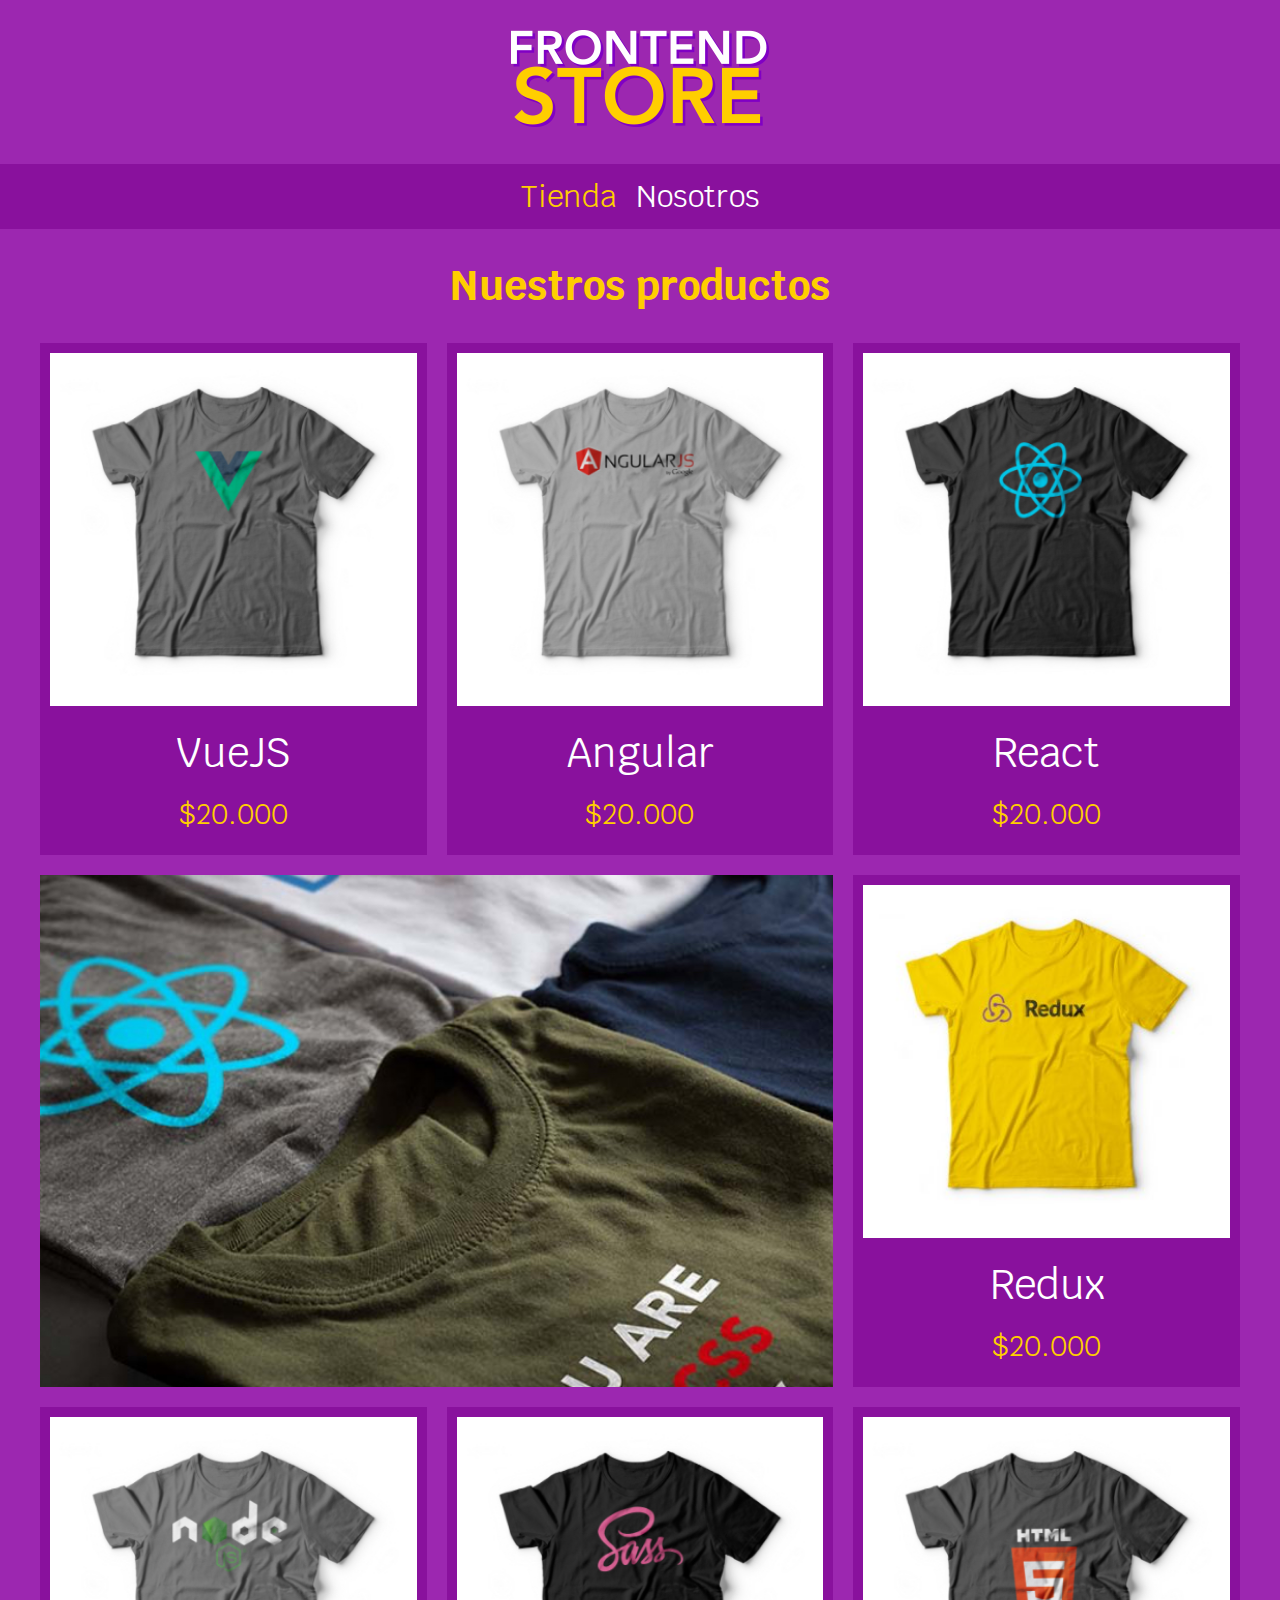
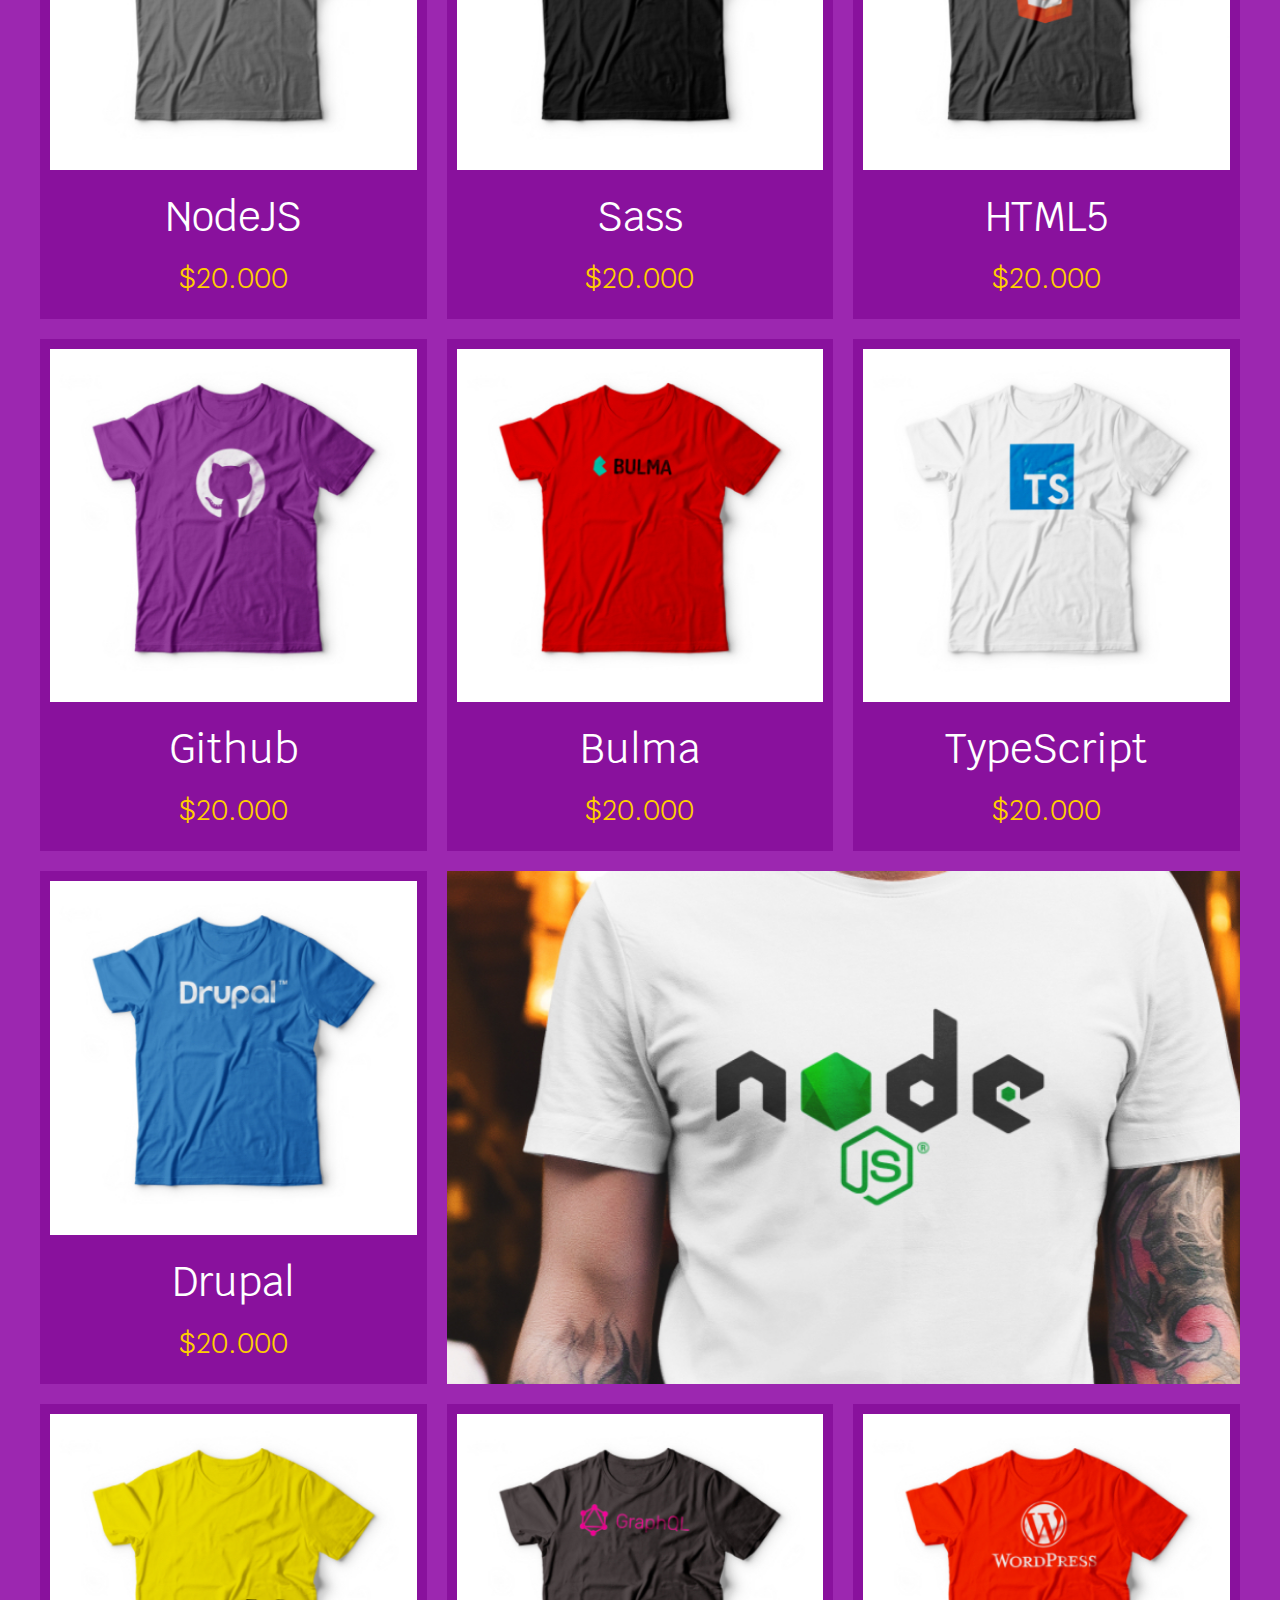
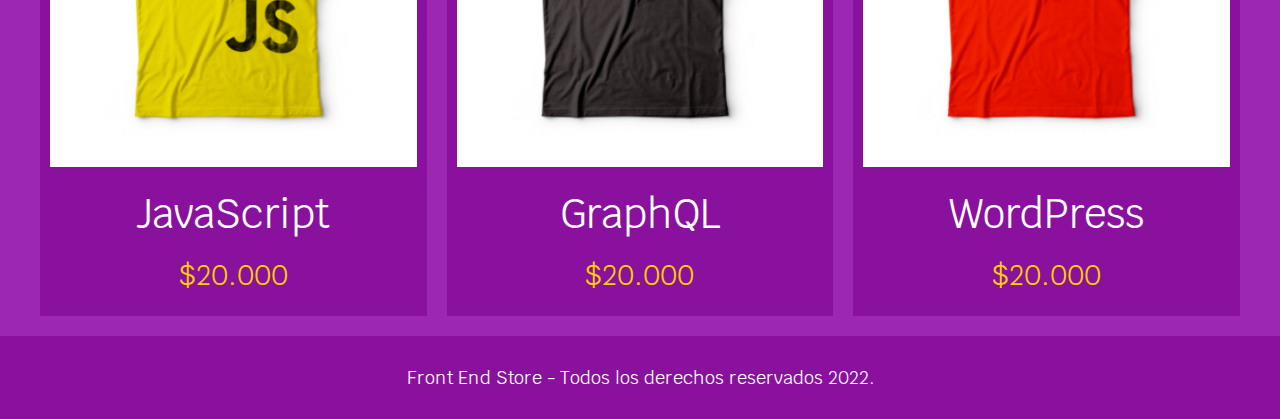
<file: index.html>
<!DOCTYPE html>
<html lang="en">
<head>
    <meta charset="UTF-8">
    <meta http-equiv="X-UA-Compatible" content="IE=edge">
    <meta name="viewport" content="width=device-width, initial-scale=1.0">
    <title>FrontEnd Store</title>

    <!-- Normalize -->
    <link rel="preload" href="css/normalize.css" as="style">
    <link rel="stylesheet" href="css/normalize.css">

    <!--Google font-->
    <link rel="preconnect" href="https://fonts.googleapis.com">
    <link rel="preconnect" href="https://fonts.gstatic.com" crossorigin>
    <link href="https://fonts.googleapis.com/css2?family=Krub:wght@400;700&display=swap" rel="stylesheet">
    
    <!-- Estilos -->
    <link rel="preload" href="css/styles.css" as="style">
    <link rel="stylesheet" href="css/styles.css">

</head>
<body>
    <header class="header">
        <a href="index.html">
            <img class="header__logo" src="img/logo.png" alt="logotipo"> 
        </a>
    </header>

    <nav class="navegacion">
        <a class="navegacion__enlace navegacion__enlace--activo" href="index.html">
            Tienda
        </a>
        <a class="navegacion__enlace" href="nosotros.html">
            Nosotros
        </a>
    </nav>

    <main class="contenedor">
        <h1>Nuestros productos</h1>

        <div class="grid">
            <div class="producto">
                <a href="producto.html">
                    <img class="producto__imagen" src="img/1.jpg" alt="Camisa">
                    <div class="producto__informacion">
                        <p class="producto__nombre">VueJS</p>
                        <p class="producto__precio">$20.000</p>
                    </div>
                </a>
            </div> <!-- Fin div de producto -->

            <div class="producto">
                <a href="producto.html">
                    <img class="producto__imagen" src="img/2.jpg" alt="Camisa">
                    <div class="producto__informacion">
                        <p class="producto__nombre">Angular</p>
                        <p class="producto__precio">$20.000</p>
                    </div>
                </a>
            </div> <!-- Fin div de producto -->

            <div class="producto">
                <a href="producto.html">
                    <img class="producto__imagen" src="img/3.jpg" alt="Camisa">
                    <div class="producto__informacion">
                        <p class="producto__nombre">React</p>
                        <p class="producto__precio">$20.000</p>
                    </div>
                </a>
            </div> <!-- Fin div de producto -->

            <div class="producto">
                <a href="producto.html">
                    <img class="producto__imagen" src="img/4.jpg" alt="Camisa">
                    <div class="producto__informacion">
                        <p class="producto__nombre">Redux</p>
                        <p class="producto__precio">$20.000</p>
                    </div>
                </a>
            </div> <!-- Fin div de producto -->

            <div class="producto">
                <a href="producto.html">
                    <img class="producto__imagen" src="img/5.jpg" alt="Camisa">
                    <div class="producto__informacion">
                        <p class="producto__nombre">NodeJS</p>
                        <p class="producto__precio">$20.000</p>
                    </div>
                </a>
            </div> <!-- Fin div de producto -->

            <div class="producto">
                <a href="producto.html">
                    <img class="producto__imagen" src="img/6.jpg" alt="Camisa">
                    <div class="producto__informacion">
                        <p class="producto__nombre">Sass</p>
                        <p class="producto__precio">$20.000</p>
                    </div>
                </a>
            </div> <!-- Fin div de producto -->

            <div class="producto">
                <a href="producto.html">
                    <img class="producto__imagen" src="img/7.jpg" alt="Camisa">
                    <div class="producto__informacion">
                        <p class="producto__nombre">HTML5</p>
                        <p class="producto__precio">$20.000</p>
                    </div>
                </a>
            </div> <!-- Fin div de producto -->

            <div class="producto">
                <a href="producto.html">
                    <img class="producto__imagen" src="img/8.jpg" alt="Camisa">
                    <div class="producto__informacion">
                        <p class="producto__nombre">Github</p>
                        <p class="producto__precio">$20.000</p>
                    </div>
                </a>
            </div> <!-- Fin div de producto -->

            <div class="producto">
                <a href="producto.html">
                    <img class="producto__imagen" src="img/9.jpg" alt="Camisa">
                    <div class="producto__informacion">
                        <p class="producto__nombre">Bulma</p>
                        <p class="producto__precio">$20.000</p>
                    </div>
                </a>
            </div> <!-- Fin div de producto -->

            <div class="producto">
                <a href="producto.html">
                    <img class="producto__imagen" src="img/10.jpg" alt="Camisa">
                    <div class="producto__informacion">
                        <p class="producto__nombre">TypeScript</p>
                        <p class="producto__precio">$20.000</p>
                    </div>
                </a>
            </div> <!-- Fin div de producto -->

            <div class="producto">
                <a href="producto.html">
                    <img class="producto__imagen" src="img/11.jpg" alt="Camisa">
                    <div class="producto__informacion">
                        <p class="producto__nombre">Drupal</p>
                        <p class="producto__precio">$20.000</p>
                    </div>
                </a>
            </div> <!-- Fin div de producto -->

            <div class="producto">
                <a href="producto.html">
                    <img class="producto__imagen" src="img/12.jpg" alt="Camisa">
                    <div class="producto__informacion">
                        <p class="producto__nombre">JavaScript</p>
                        <p class="producto__precio">$20.000</p>
                    </div>
                </a>
            </div> <!-- Fin div de producto -->

            <div class="producto">
                <a href="producto.html">
                    <img class="producto__imagen" src="img/13.jpg" alt="Camisa">
                    <div class="producto__informacion">
                        <p class="producto__nombre">GraphQL</p>
                        <p class="producto__precio">$20.000</p>
                    </div>
                </a>
            </div> <!-- Fin div de producto -->

            <div class="producto">
                <a href="producto.html">
                    <img class="producto__imagen" src="img/14.jpg" alt="Camisa">
                    <div class="producto__informacion">
                        <p class="producto__nombre">WordPress</p>
                        <p class="producto__precio">$20.000</p>
                    </div>
                </a>
            </div> <!-- Fin div de producto -->

            <div class="grafico grafico--camisa"></div>
            
            <div class="grafico grafico--node"></div>

        </div>
    </main>

    <footer class="footer">
        <p class="footer__texto">Front End Store - Todos los derechos reservados 2022.</p>
    </footer>

</body>
</html>
</file>
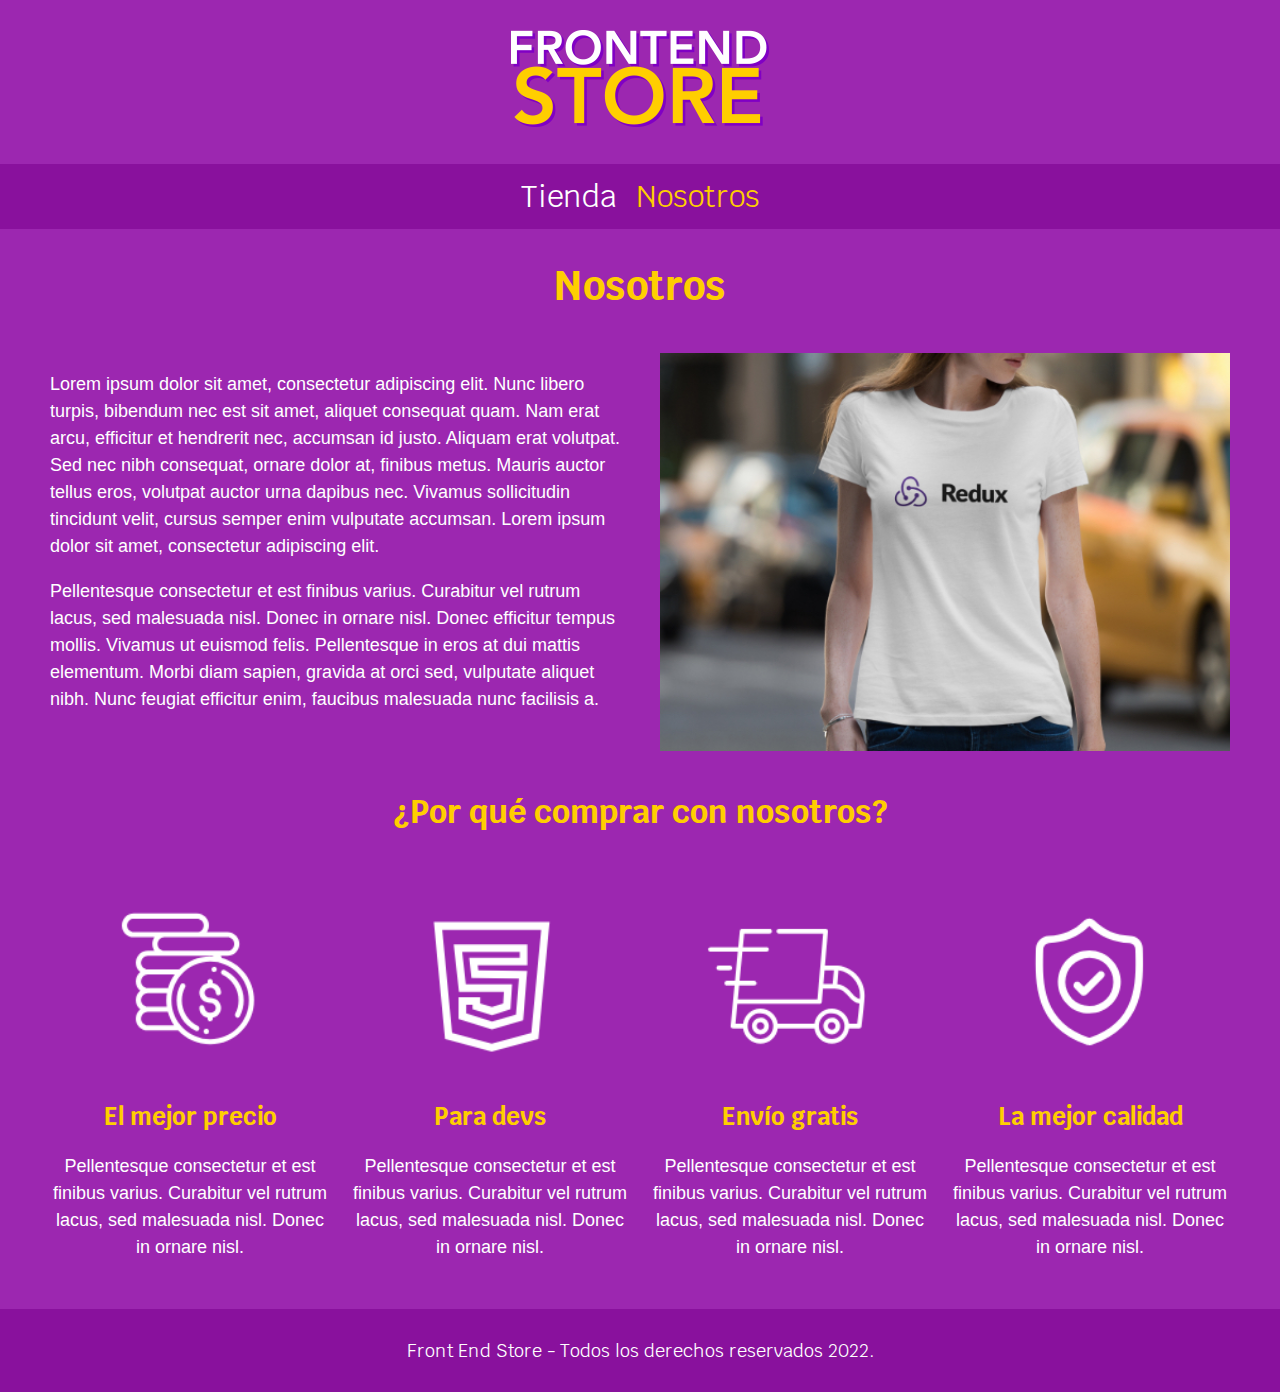
<file: nosotros.html>
<!DOCTYPE html>
<html lang="en">
<head>
    <meta charset="UTF-8">
    <meta http-equiv="X-UA-Compatible" content="IE=edge">
    <meta name="viewport" content="width=device-width, initial-scale=1.0">
    <title>FrontEnd Store</title>

    <!-- Normalize -->
    <link rel="preload" href="css/normalize.css" as="style">
    <link rel="stylesheet" href="css/normalize.css">

    <!--Google font-->
    <link rel="preconnect" href="https://fonts.googleapis.com">
    <link rel="preconnect" href="https://fonts.gstatic.com" crossorigin>
    <link href="https://fonts.googleapis.com/css2?family=Krub:wght@400;700&display=swap" rel="stylesheet">
    
    <!-- Estilos -->
    <link rel="preload" href="css/styles.css" as="style">
    <link rel="stylesheet" href="css/styles.css">

</head>
<body>
    <header class="header">
        <a href="index.html">
            <img class="header__logo" src="img/logo.png" alt="logotipo"> 
        </a>
    </header>

    <nav class="navegacion">
        <a class="navegacion__enlace" href="index.html">
            Tienda
        </a>
        <a class="navegacion__enlace navegacion__enlace--activo" href="nosotros.html">
            Nosotros
        </a>
    </nav>

    <main class="contenedor">
        <h1>Nosotros</h1>

        <div class="nosotros">
            <div class="nosotros__contenido">

                
                <p>
                Lorem ipsum dolor sit amet, consectetur adipiscing elit. Nunc libero turpis, bibendum nec est sit amet, 
                aliquet consequat quam. Nam erat arcu, efficitur et hendrerit nec, accumsan id justo. Aliquam erat 
                volutpat. Sed nec nibh consequat, ornare dolor at, finibus metus. Mauris auctor tellus eros, volutpat 
                auctor urna dapibus nec. Vivamus sollicitudin tincidunt velit, cursus semper enim vulputate accumsan. 
                Lorem ipsum dolor sit amet, consectetur adipiscing elit.
                </p>

                <p>
                Pellentesque consectetur et est finibus varius. Curabitur vel rutrum lacus, sed malesuada nisl. Donec in 
                ornare nisl. Donec efficitur tempus mollis. Vivamus ut euismod felis. Pellentesque in eros at dui mattis 
                elementum. Morbi diam sapien, gravida at orci sed, vulputate aliquet nibh. Nunc feugiat efficitur enim, 
                faucibus malesuada nunc facilisis a. 
                </p>

            </div>
            <img class="nosotros__imagen" src="img/nosotros.jpg" alt="Nosotros">
        </div>

    </main>

    <section class="contenedor comprar">

        <h2 class="comprar_titulo">¿Por qué comprar con nosotros?</h2>

        <div class="bloques">

            <div class="bloque">
                <img src="img/icono_1.png">
                <h3 class="bloque__titulo">El mejor precio</h3>
                <p>
                    Pellentesque consectetur et est finibus varius. Curabitur vel rutrum lacus, sed malesuada nisl. Donec in 
                    ornare nisl.
                </p>
            </div><!-- Cierre del primer bloque -->

            <div class="bloque">
                <img src="img/icono_2.png">
                <h3 class="bloque__titulo">Para devs</h3>
                <p>
                    Pellentesque consectetur et est finibus varius. Curabitur vel rutrum lacus, sed malesuada nisl. Donec in 
                    ornare nisl.
                </p>
            </div>

            <div class="bloque">
                <img src="img/icono_3.png">
                <h3 class="bloque__titulo">Envío gratis</h3>
                <p>
                    Pellentesque consectetur et est finibus varius. Curabitur vel rutrum lacus, sed malesuada nisl. Donec in 
                    ornare nisl.
                </p>
            </div>

            <div class="bloque">
                <img src="img/icono_4.png">
                <h3 class="bloque__titulo">La mejor calidad</h3>
                <p>
                    Pellentesque consectetur et est finibus varius. Curabitur vel rutrum lacus, sed malesuada nisl. Donec in 
                    ornare nisl.
                </p>
            </div>

        </div>

    </section>

    <footer class="footer">
        <p class="footer__texto">Front End Store - Todos los derechos reservados 2022.</p>
    </footer>

</body>
</html>
</file>
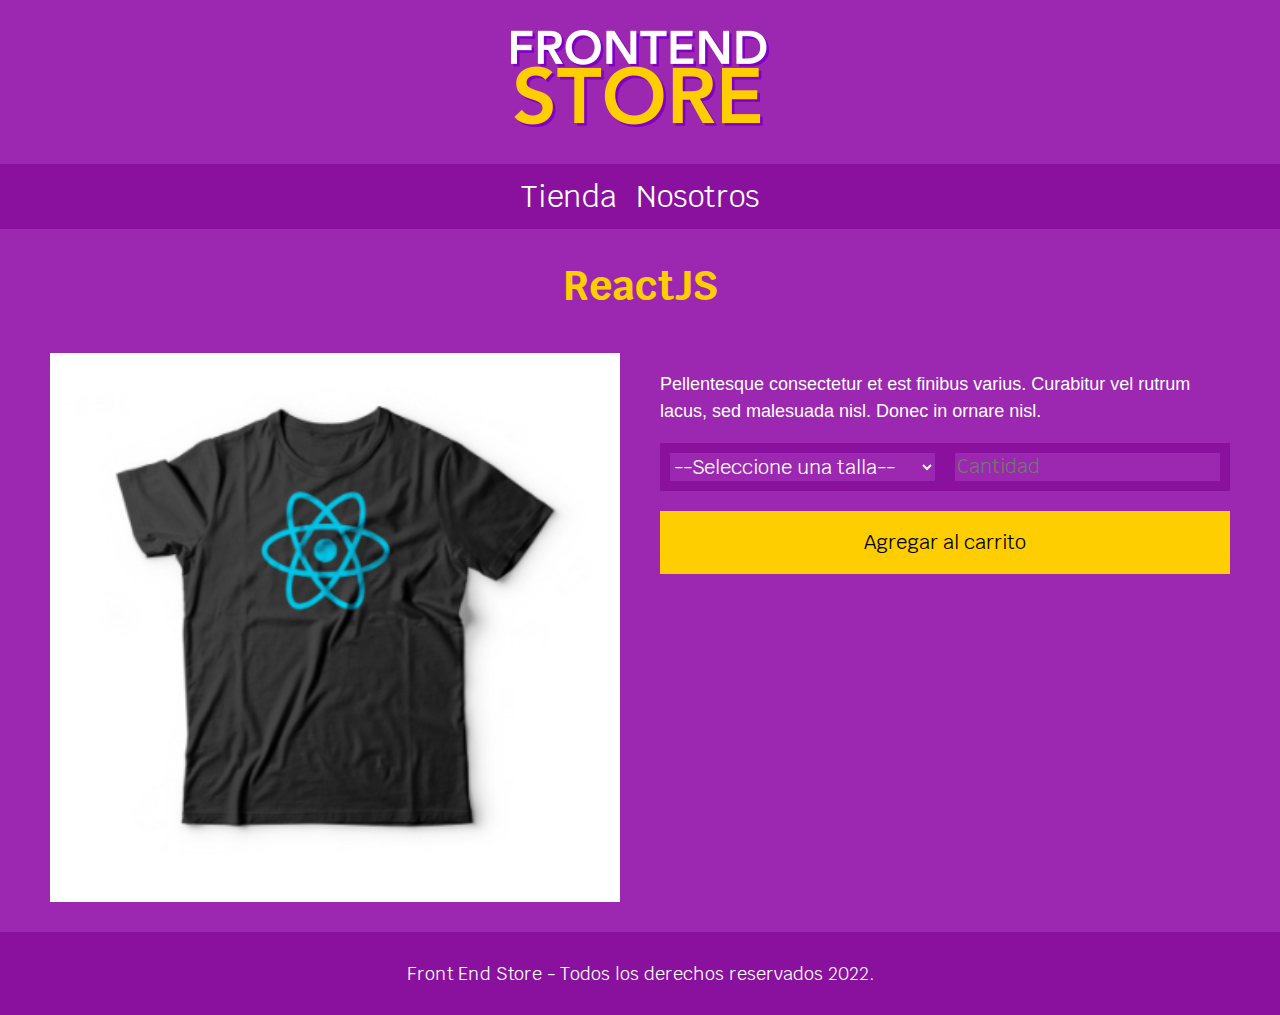
<file: producto.html>
<!DOCTYPE html>
<html lang="en">
<head>
    <meta charset="UTF-8">
    <meta http-equiv="X-UA-Compatible" content="IE=edge">
    <meta name="viewport" content="width=device-width, initial-scale=1.0">
    <title>FrontEnd Store</title>

    <!-- Normalize -->
    <link rel="preload" href="css/normalize.css" as="style">
    <link rel="stylesheet" href="css/normalize.css">

    <!--Google font-->
    <link rel="preconnect" href="https://fonts.googleapis.com">
    <link rel="preconnect" href="https://fonts.gstatic.com" crossorigin>
    <link href="https://fonts.googleapis.com/css2?family=Krub:wght@400;700&display=swap" rel="stylesheet">
    
    <!-- Estilos -->
    <link rel="preload" href="css/styles.css" as="style">
    <link rel="stylesheet" href="css/styles.css">

</head>
<body>
    <header class="header">
        <a href="index.html">
            <img class="header__logo" src="img/logo.png" alt="logotipo"> 
        </a>
    </header>

    <nav class="navegacion">
        <a class="navegacion__enlace" href="index.html">
            Tienda
        </a>
        <a class="navegacion__enlace" href="nosotros.html">
            Nosotros
        </a>
    </nav>

    <main class="contenedor">
        <h1>ReactJS</h1>

        <div class="camisa">
            <img class="camisa__imagen" src="img/3.jpg" alt="producto">
            <div class="camisa__contenido">
                <p>
                    Pellentesque consectetur et est finibus varius. Curabitur vel rutrum lacus, sed malesuada nisl. Donec in 
                    ornare nisl.
                </p>

                <form class="formulario">

                    <select class="formulario__campo">
                        <option disabled selected>--Seleccione una talla--</option>
                        <option>Pequeña</option>
                        <option>Mediana</option>
                        <option>Grande</option>
                    </select>

                    <input class="formulario__campo" type="number" placeholder="Cantidad" min="1">

                    <input class="formulario__submit" type="submit" value="Agregar al carrito">

                </form>

            </div>
        </div>

    </main>

    <footer class="footer">
        <p class="footer__texto">Front End Store - Todos los derechos reservados 2022.</p>
    </footer>

</body>
</html>
</file>
<file: css/styles.css>
:root{
    --morado: #9C27B0;
    --moradoOscuro: #89119D;
    --amarillo: #FFCE00;
    --amarilloOscuro: rgb(233,287,2);
    --blanco: #FFF;
    --negro: #000;

    --fuente: 'Krub', sans-serif;

}

html{
    font-size: 62.5%;
    box-sizing: border-box;
}

*, *:before, *:after {
    box-sizing: inherit;
}

/* Globales */

body{
    background-color: var(--morado);
    font-size: 1.6rem;
    line-height: 1.5;
}

p{
    font-size: 1.8rem;
    font-family: Arial, Helvetica, sans-serif;
    color: var(--blanco);
}

a{
    text-decoration: none;
}

img{
    width: 100%;
}

.contenedor{
    max-width: 120rem;
    margin: 0 auto;
}

h1, h2, h3{
    text-align: center;
    color: var(--amarillo);
    font-family: var(--fuente);
}

h1{
    font-size: 4rem;
}

h2{
    font-size: 3.2rem;
}

h3{
    font-size: 2.4rem;
}

/* Header */

.header{
    display: flex;
    justify-content: center;
}

.header__logo{
    margin: 3rem 0;
}

/* Navegacion */

.navegacion{
    background-color: var(--moradoOscuro);
    padding: 1rem 0;
    display: flex;
    justify-content: center;
    gap: 2rem;
}

.navegacion__enlace{
    font-family: var(--fuente);
    color: var(--blanco);
    font-size: 3rem;
}

.navegacion__enlace--activo,
.navegacion__enlace:hover{
    color: var(--amarillo);
}

/* Footer */

.footer{
    background-color: var(--moradoOscuro);
    padding: 1rem 0;
    margin-top: 2rem;
}

.footer__texto{
    font-family: var(--fuente);
    text-align: center;
}

/* Grid */

.grid{
    display: grid;
    grid-template-columns: repeat(2, 1fr);
    gap: 2rem;
}

@media (min-width: 768px) {
    .grid{
        grid-template-columns: repeat(3, 1fr);
    }
}

/* Productos */

.producto{
    background-color: var(--moradoOscuro);
    padding: 1rem;
}

.producto__nombre{
    font-size: 4rem;
}

.producto__precio{
    font-size: 2.8rem;
    color: var(--amarillo);
}

.producto__nombre,
.producto__precio{
    font-family: var(--fuente);
    margin: 1rem 0;
    text-align: center;
}

.grafico{
    min-height: 30rem;
    background-repeat: no-repeat;
    background-size: cover;
    grid-column: 1 / 3;
}

.grafico--camisa{
    grid-row: 2 / 3;
    background-image: url(../img/grafico1.jpg);
}

.grafico--node{
    background-image: url(../img/grafico2.jpg);
    grid-row: 8 / 9;
}

@media (min-width: 768px) {
    .grafico--node{
        grid-row: 5 / 6;
        grid-column: 2 / 4;
    }
}

/* Nosotros */

.nosotros{
    display: grid;
    grid-template-rows: repeat(2, auto);
}

@media (min-width: 768px) {
    .nosotros{
        grid-template-columns: repeat(2, 1fr);
        column-gap: 2rem;
    }
}

.nosotros__contenido{
    padding: 1rem;
}

.nosotros__imagen{
    grid-row: 1 / 2;
    padding: 1rem;
}

@media (min-width: 768px) {
    .nosotros__imagen{
        grid-column: 2 / 3;
    }
}

/* Bloques */

.bloques{
    display: grid;
    grid-template-columns: repeat(2, 1fr);
    gap: 2rem;
    padding: 1rem;
}

@media (min-width: 768px) {
    .bloques{
        grid-template-columns: repeat(4, 1fr);
    }
}

.bloque{
    text-align: center;
}

.bloque__titulo{
    margin: 0;
}

/* Pagina del producto */

@media (min-width: 768px) {
    .camisa{
        display: grid;
        grid-template-columns: repeat(2, 1fr);
        column-gap: 2rem;
    }
}

.camisa__contenido,
.camisa__imagen{
    padding: 1rem;
}

.formulario{
    display: grid;
    grid-template-columns: repeat(2, 1fr);
}

.formulario__campo{
    border-color: var(--moradoOscuro);
    border-width: 1rem;
    border-style: solid;
    background-color: var(--morado);
    color: var(--blanco);
    font-size: 2rem;
    font-family: var(--fuente);
}

.formulario__submit{
    background-color: var(--amarillo);
    border: none;
    font-size: 2rem;
    font-family: var(--fuente);
    padding: 2rem;
    grid-column: 1 / 3;
    margin-top: 2rem;
}

.formulario__submit:hover{
    cursor: pointer;
    background-color: var(--amarilloOscuro);
}
</file>
